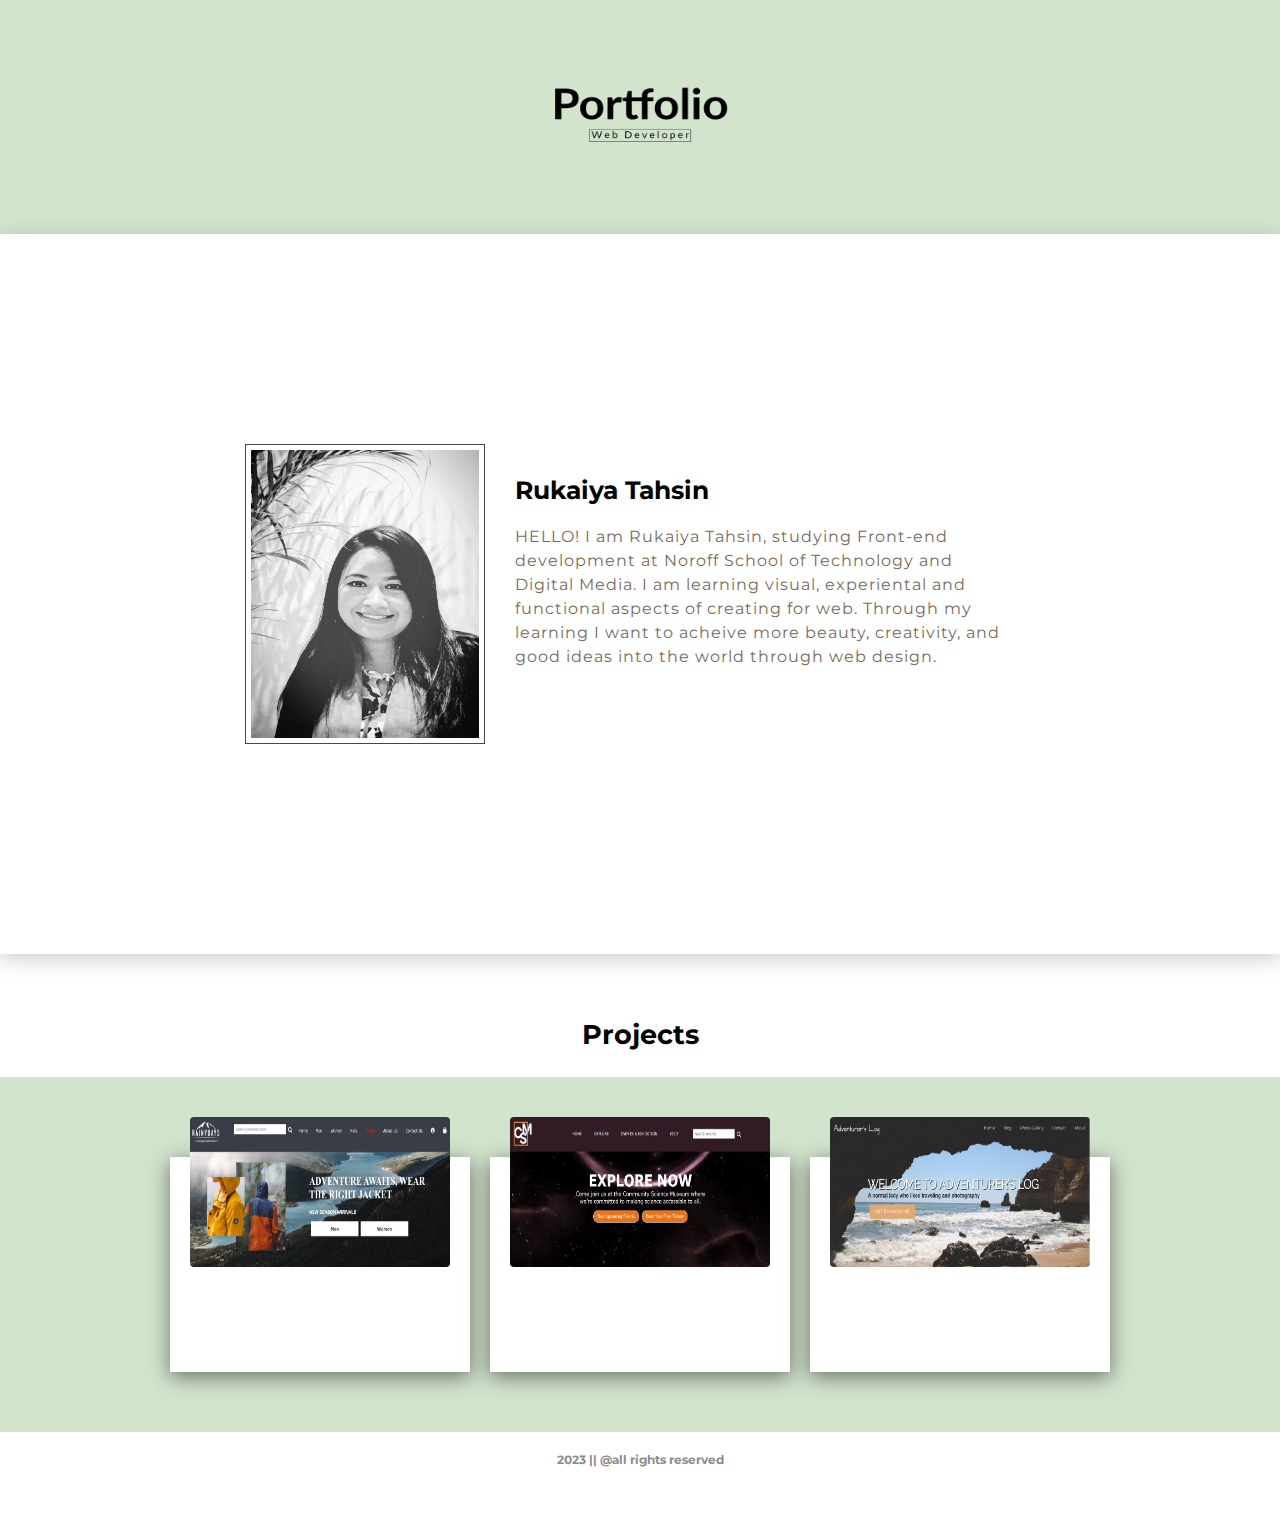
<file: index.html>
<!DOCTYPE html>
<html>

<head>
    <title>Portfolio</title>
    <link rel="stylesheet" type="text/css" href="./css/style_index.css">
    <meta charset="UTF-8">
    <meta name="viewport" content="width=device-width, initial-scale=1.0">
    <link rel="preconnect" href="https://fonts.googleapis.com">
    <link rel="preconnect" href="https://fonts.gstatic.com" crossorigin>
    <link
        href="https://fonts.googleapis.com/css2?family=Dancing+Script&family=Instrument+Sans&family=Merriweather&family=Montserrat&family=Open+Sans&family=Raleway:wght@300&display=swap"
        rel="stylesheet">
    <link href='https://fonts.googleapis.com/css?family=Architects Daughter' rel='stylesheet'>
    <link rel="preconnect" href="https://fonts.googleapis.com">
    <link rel="preconnect" href="https://fonts.gstatic.com" crossorigin>
    <link rel="preconnect" href="https://fonts.googleapis.com">
    <link rel="preconnect" href="https://fonts.gstatic.com" crossorigin>
    <link
        href="https://fonts.googleapis.com/css2?family=Dancing+Script&family=Instrument+Sans&family=Merriweather&family=Montserrat:wght@300;400&family=Open+Sans&family=Raleway:wght@300&family=Short+Stack&display=swap"
        rel="stylesheet">
    <link rel="preconnect" href="https://fonts.googleapis.com">
    <link rel="preconnect" href="https://fonts.gstatic.com" crossorigin>
    <link
        href="https://fonts.googleapis.com/css2?family=Dancing+Script&family=Instrument+Sans&family=Merriweather&family=Montserrat&family=Open+Sans&family=Raleway:wght@300&family=Short+Stack&display=swap"
        rel="stylesheet">
    <link rel="stylesheet" href="https://cdnjs.cloudflare.com/ajax/libs/font-awesome/6.4.0/css/all.min.css"
        integrity="sha512-iecdLmaskl7CVkqkXNQ/ZH/XLlvWZOJyj7Yy7tcenmpD1ypASozpmT/E0iPtmFIB46ZmdtAc9eNBvH0H/ZpiBw=="
        crossorigin="anonymous" referrerpolicy="no-referrer" />
    <link rel="preconnect" href="https://fonts.googleapis.com">
    <link rel="preconnect" href="https://fonts.gstatic.com" crossorigin>
    <link
        href="https://fonts.googleapis.com/css2?family=Dancing+Script&family=Instrument+Sans&family=Merriweather&family=Montserrat:wght@300;400&family=Open+Sans&family=Raleway:wght@300&family=Short+Stack&display=swap"
        rel="stylesheet">
</head>

<body>
    <div class="logo"><img src="./images/Portfolio-logos_black.png" />
    </div>
    <section class="about">
        <div class="content">
            <img src="./images/myself.jpeg" />
            <div class="text">
                <h2>Rukaiya Tahsin</h2>
                <p>HELLO!
                    I am Rukaiya Tahsin, studying Front-end development at
                    Noroff School of Technology and Digital Media.
                    I am learning visual, experiental and functional
                    aspects of creating for web. Through my learning
                    I want to acheive more beauty, creativity,
                    and good ideas into the world through web design.</p>
            </div>
        </div>
    </section>
    <!------------------SECTION 2----------------------------->
    <div class="heading">
        <h2>Projects</h2>
    </div>
    <section class="main">
        <div class="container">
            <div class="card">
                <div class="imgBx">
                    <img src="./images/rainyday.JPG" />
                </div>
                <div class="cardContent">
                    <h2>Rainy Day</h2>
                    <p>An online shop selling rain jackets of men and women. In this project
                        I have used HTML, CSS, JS and WP API. The data on the site is displayed
                        dynamically using WordPress API.
                    </p>
                    <div class="button_container">
                        <a class="btn github" href="https://github.com/tahsinrukaiya/Rainy-Day-WPAPI.git"><i
                                class="fa-brands fa-github"></i>Github</a>
                        <a class="btn github" href="https://lambent-griffin-37df7f.netlify.app"><i
                                class="fa-solid fa-link"></i>Live Site</a>
                    </div>
                </div>
            </div>
            <div class="card">
                <div class="imgBx">
                    <img src="./images/museum.JPG" />
                </div>
                <div class="cardContent">
                    <h2>Science Museum</h2>
                    <p>An online science museum for school going children.
                        This is a static web page.In this project I have used only basic HTML and CSS.
                    </p>
                    <div class="button_container">
                        <a class="btn github" href="https://github.com/tahsinrukaiya/SEMESTER-PROJECT-1.git"><i
                                class="fa-brands fa-github"></i>Github</a>
                        <a class="btn github" href="https://clinquant-unicorn-e464de.netlify.app/"><i
                                class="fa-solid fa-link"></i>Live Site</a>
                    </div>
                </div>
            </div>
            <div class="card">
                <div class="imgBx">
                    <img src="./images/Blog.JPG" />
                </div>
                <div class="cardContent">
                    <h2>Travel Blog</h2>
                    <p>An online travel blog for travel enthusiasts.In this project
                        I have used HTML, CSS, Vanilla JS and WP API. All the data
                        on the site displayed dynamically using WordPress API.</p>
                    <div class="button_container">
                        <a class="btn github"
                            href="https://github.com/Noroff-FEU-Assignments/project-exam-1-tahsinrukaiya.git"><i
                                class="fa-brands fa-github"></i>Github</a>
                        <a class="btn github" href="https://serene-kulfi-d123e4.netlify.app/"><i
                                class="fa-solid fa-link"></i>Live Site</a>
                    </div>
                </div>
            </div>
        </div>
    </section>
    <div class="footer">
        <h6>2023 || @all rights reserved</h6>
    </div>
</body>

</html>
</file>
<file: css/style_index.css>
* {
    margin: 0;
    padding: 0;
    box-sizing: border-box;
    font-family: 'Montserrat', sans-serif;
}

.logo {
    text-align: center;
    background-color: #D3E4CD;
}

.logo img {
    width: 250px;
    height: 230px;
}

.about {
    width: 100%;
    height: 80vh;
    background-color: white;
    display: flex;
    justify-content: center;
    align-items: center;
    box-shadow: 0 5px 20px rgba(0, 0, 0, 0.2);
}

.about .content img {
    width: 240px;
    height: 300px;
    border: 1.5px solid #45474B;
    padding: 5px;
}

.text {
    width: 550px;
    max-width: 100%;
    padding: 0 10px;
}

.content {
    width: 1280px;
    max-width: 95%;
    margin: 0 auto;
    display: flex;
    flex-wrap: wrap;
    align-items: center;
    justify-content: center;
}

.text {
    padding-left: 30px;
    padding-right: 30px;
}

.text h2 {
    font-size: 25px;
    margin-bottom: 20px;
}

.text p {
    color: #776B5D;
    line-height: 24px;
    letter-spacing: 1px;
    margin-bottom: 45px;
}

/*-----------------section 2---------*/
.heading {
    text-align: center;
    margin-top: 5%;
    font-size: 18px;
}

.main {
    padding-top: 20px;
    margin-top: 2%;
    display: flex;
    justify-content: center;
    align-items: center;
    background-color: #D3E4CD;
}

.container {
    position: relative;
    width: 1100px;
    display: flex;
    justify-content: center;
    align-items: center;
    flex-wrap: wrap;
    padding: 30px;
}

.container .card {
    position: relative;
    max-width: 300px;
    height: 215px;
    background: white;
    margin: 30px 10px;
    padding: 20px 15px;
    display: flex;
    flex-direction: column;
    box-shadow: 0 5px 20px rgba(0, 0, 0, 0.5);
    transition: 0.3s ease-in-out;
    cursor: pointer;
}

.container .card:hover {
    height: 400px;
    transition: 0.3s;
}

.container .card .imgBx {
    position: relative;
    width: 260px;
    height: 260px;
    top: -60px;
    left: 5px;
    z-index: 1;
}

.container .card .imgBx img {
    width: 260px;
    height: 150px;
    border-radius: 4px;
}

.container .card .cardContent {
    position: relative;
    margin-top: -140px;
    padding: 10px 15px;
    text-align: center;
    color: #2B2B2B;
    visibility: hidden;
    opacity: 0;
    transition: 0.3s ease-in-out;
}

.cardContent h2 {
    font-size: 18px;
}

.cardContent p {
    font-size: 15px;
}

.container .card:hover .cardContent {
    visibility: visible;
    opacity: 1;
    margin-top: -40px;
    transition-delay: 0.3s;
}

.button_container {
    display: flex;
    justify-content: space-between;
    margin-top: 10px;
    padding-bottom: 5%;
}

.button_container a {
    text-decoration: none;
    color: #2B2B2B;
    border: 1px solid #2B2B2B;
    font-size: 13px;
    padding: 6px;
}

.fa-link,
.fa-github {
    padding-right: 6px;
}

.button_container a:hover {
    transform: scale(1.1);
    transition: 0.5s;
}

.footer {
    padding-bottom: 5%;
    padding-top: 20px;
    text-align: center;
    font-size: 18px;
    color: #8e8b8b;
}


@media only screen and (max-width:853px) {
    .logo img {
        width: 150px;
        height: 140px;
    }

    .about {
        height: 100vh;
    }

    .about .content img {
        width: 210px;
        height: 260px;
    }

    .text {
        margin-top: 20px;
    }

    .text h2 {
        font-size: 18px;
    }

    .text p {
        font-size: 15px;
    }

    .heading {
        margin-top: 10%;
    }

}
</file>
